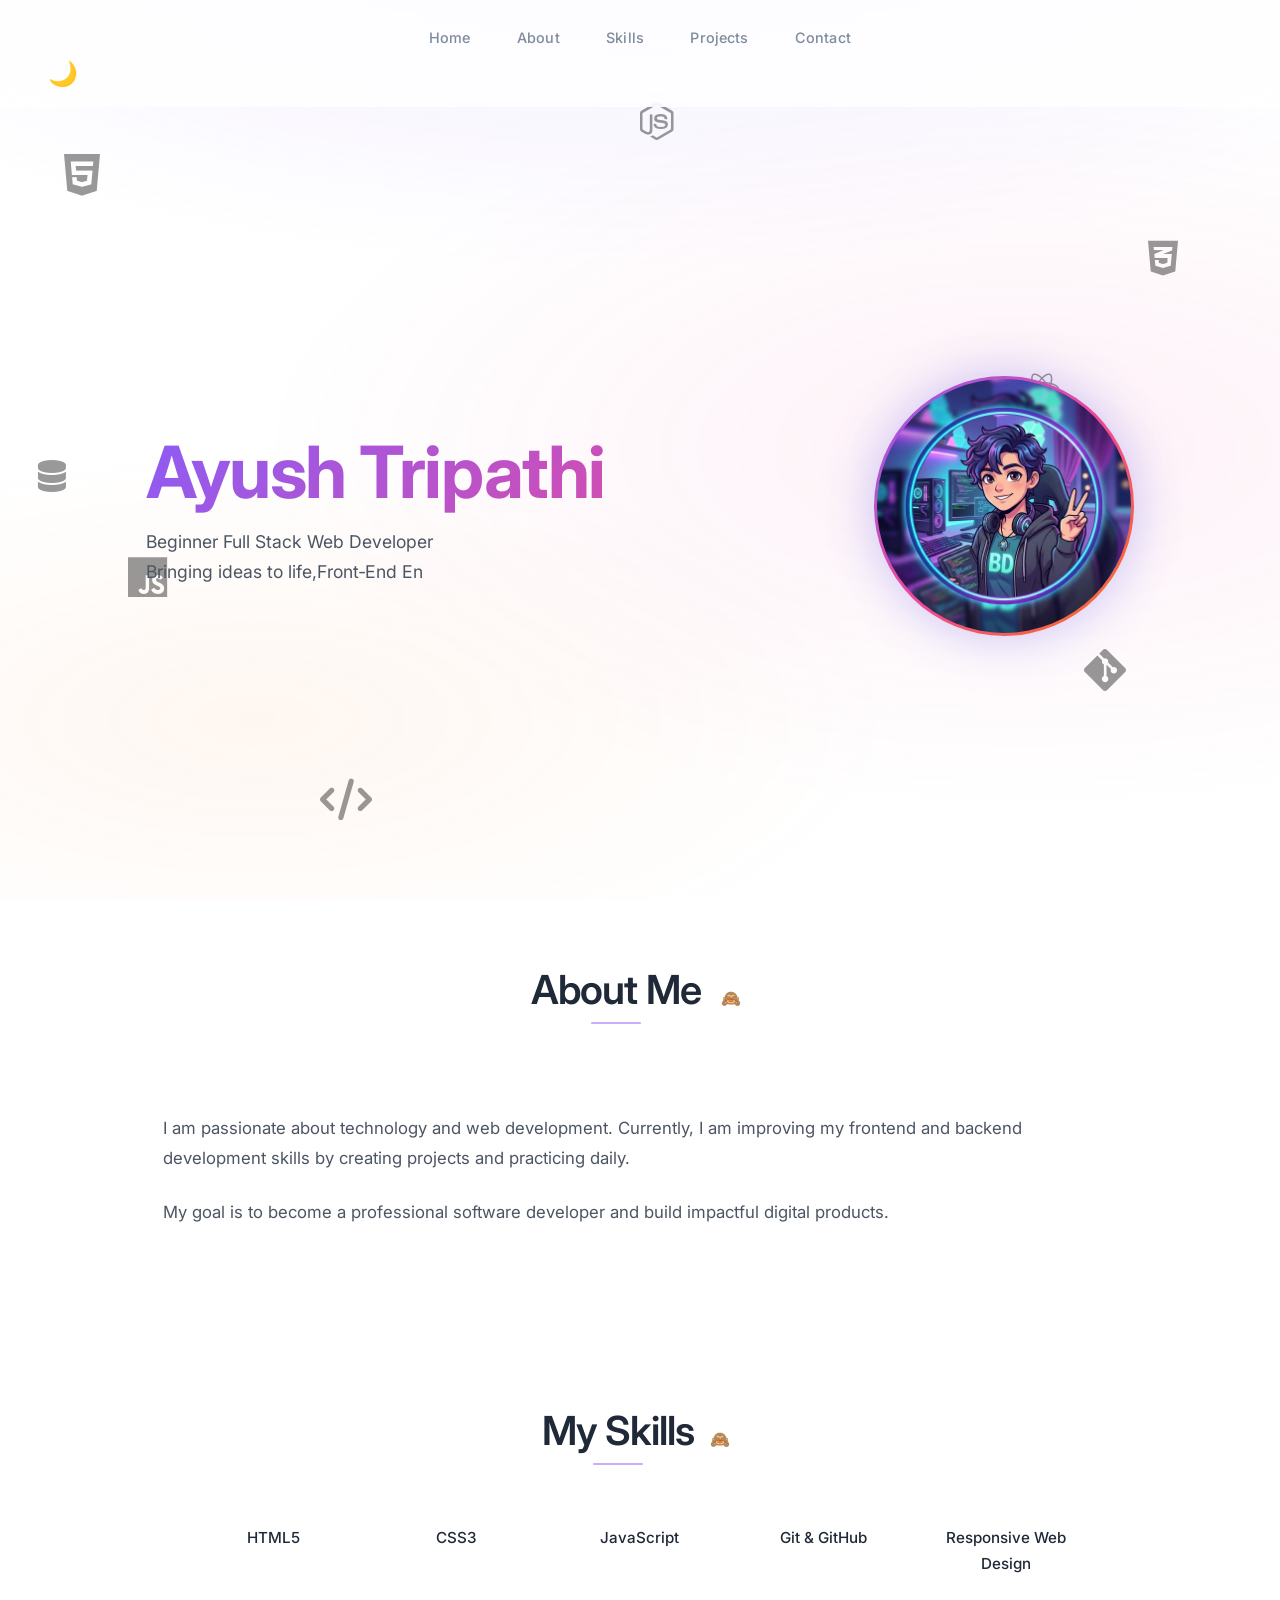
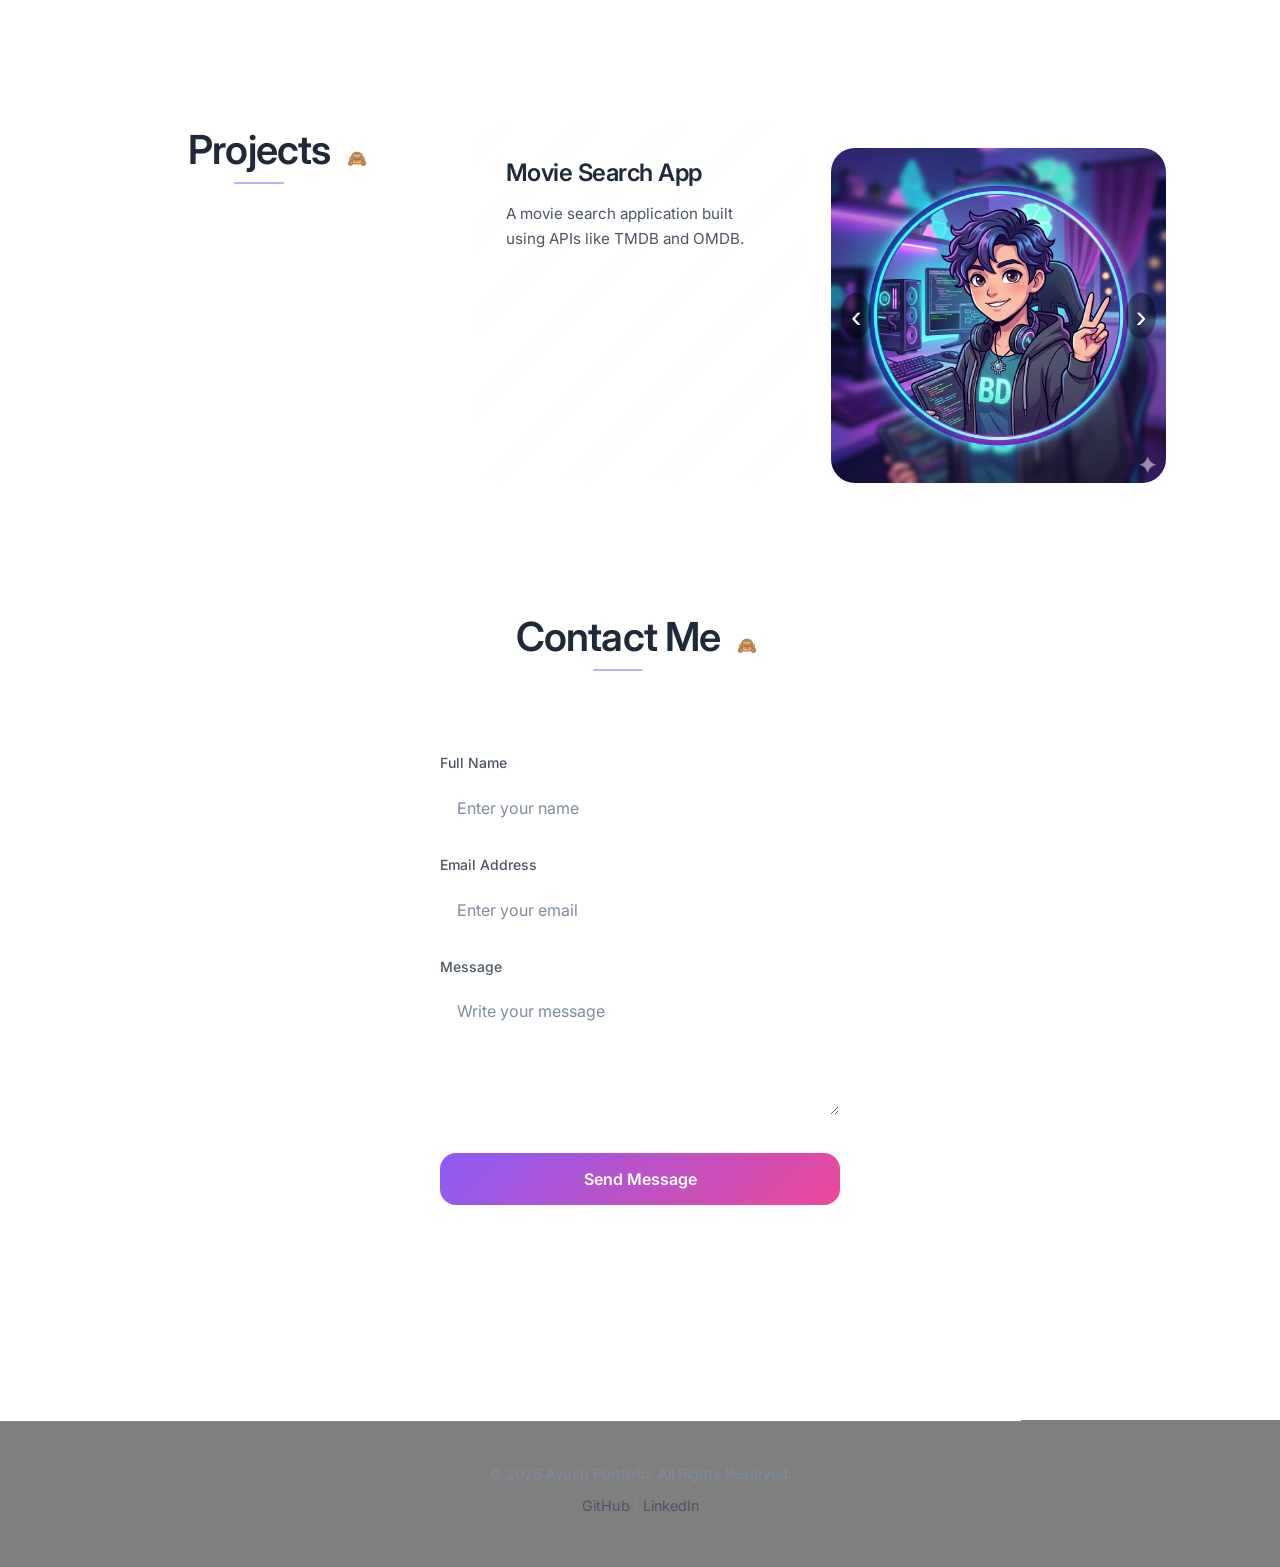
<file: index.html>
<!DOCTYPE html>
<html lang="en">
<!-- DAY 1: BASIC HTML SETUP -->

<head>
    <meta charset="UTF-8">
    <meta name="viewport" content="width=device-width, initial-scale=1.0">
    <title>Ayush Portfolio</title>
    <link rel="stylesheet" href="style.css">
    <link href="https://fonts.googleapis.com/css2?family=Inter:wght@300;400;500;600;700&display=swap" rel="stylesheet">
    <link rel="stylesheet" href="https://cdnjs.cloudflare.com/ajax/libs/font-awesome/6.5.1/css/all.min.css">
</head>

<body>
    <div class="floating-bg">
        <div class="floating-icon icon-1"><i class="fa-brands fa-html5"></i></div>
        <div class="floating-icon icon-2"><i class="fa-brands fa-css3-alt"></i></div>
        <div class="floating-icon icon-3"><i class="fa-brands fa-js"></i></div>
        <div class="floating-icon icon-4"><i class="fa-brands fa-git-alt"></i></div>
        <div class="floating-icon icon-5"><i class="fa-brands fa-react"></i></div>
        <div class="floating-icon icon-6"><i class="fa-solid fa-code"></i></div>
        <div class="floating-icon icon-7"><i class="fa-brands fa-node-js"></i></div>
        <div class="floating-icon icon-8"><i class="fa-solid fa-database"></i></div>
    </div>

    <header>
        <nav>
            <a href="#home"><span>Home</span></a>
            <a href="#about"><span>About</span></a>
            <a href="#skills"><span>Skills</span></a>
            <a href="#projects"><span>Projects</span></a>
            <a href="#contact"><span>Contact</span></a>
        </nav>
        <!-- Theme toggle button -->
        <button id="theme-toggle" aria-label="Toggle dark/light theme" class="theme-toggle"><span>🌙</span></button>
    </header>

    <main>
        <section id="home">   
            <div class="hero-content">
                <div class="hero-text">
                    <h2>Ayush Tripathi</h2>
                    <p class="subtitle">Beginner Full Stack Web Developer</p>
                    <p class="subtitle">Bringing ideas to life,<span id="dynamic-text"></span></p>
                </div>
                <div class="hero-image">
                    <img src="images/profile.png" alt="Ayush Profile Picture">
                </div>
            </div>
        </section>

        <hr>

        <section id="about">
            <div class="section-title">
                <h2>About Me</h2>
            </div>
            <div class="glass-card about-card">
                <p>I am passionate about technology and web development. Currently, I am improving my frontend and backend development skills by creating projects and practicing daily.</p>
                <p>My goal is to become a professional software developer and build impactful digital products.</p>
            </div>
        </section>

        <hr>

        <section id="skills">
            <div class="section-title"><h2>My Skills</h2></div>
            <ul><li>HTML5</li><li>CSS3</li><li>JavaScript</li><li>Git & GitHub</li><li>Responsive Web Design</li></ul>
        </section>

        <hr>

        <section id="projects">
            <div class="section-title"><h2>Projects</h2></div>
            <article class="glass-card">
                <h3>Movie Search App</h3>
                <p>A movie search application built using APIs like TMDB and OMDB.</p>
            </article>
            <!-- Image slider gallery -->
            <div id="image-slider" class="image-slider">
                <img src="images/profile.png" alt="Project snapshot" />
                <button id="prev-slide" aria-label="Previous slide">‹</button>
                <button id="next-slide" aria-label="Next slide">›</button>
            </div>
        </section>

        <hr>

        <section id="contact">
            <div class="section-title"><h2>Contact Me</h2></div>
            <form id="contact-form">
                <div class="form-group">
                    <label for="name">Full Name</label>
                    <input type="text" id="name" placeholder="Enter your name" required>
                </div>
                <div class="form-group">
                    <label for="email">Email Address</label>
                    <input type="email" id="email" placeholder="Enter your email" required>
                </div>
                <div class="form-group">
                    <label for="message">Message</label>
                    <textarea id="message" rows="5" placeholder="Write your message"></textarea>
                </div>
                <button type="submit">Send Message</button>
            </form>
        </section>

    </main>

    <hr>

    <footer>
        <p>© 2026 Ayush Portfolio. All Rights Reserved.</p>
        <p>
            <a href="https://github.com/" target="_blank">GitHub</a>
            |
            <a href="https://linkedin.com/" target="_blank">LinkedIn</a>
        </p>
    </footer>

    <!-- JavaScript file -->
    <script src="script.js"></script>
</body>
</html>
</file>
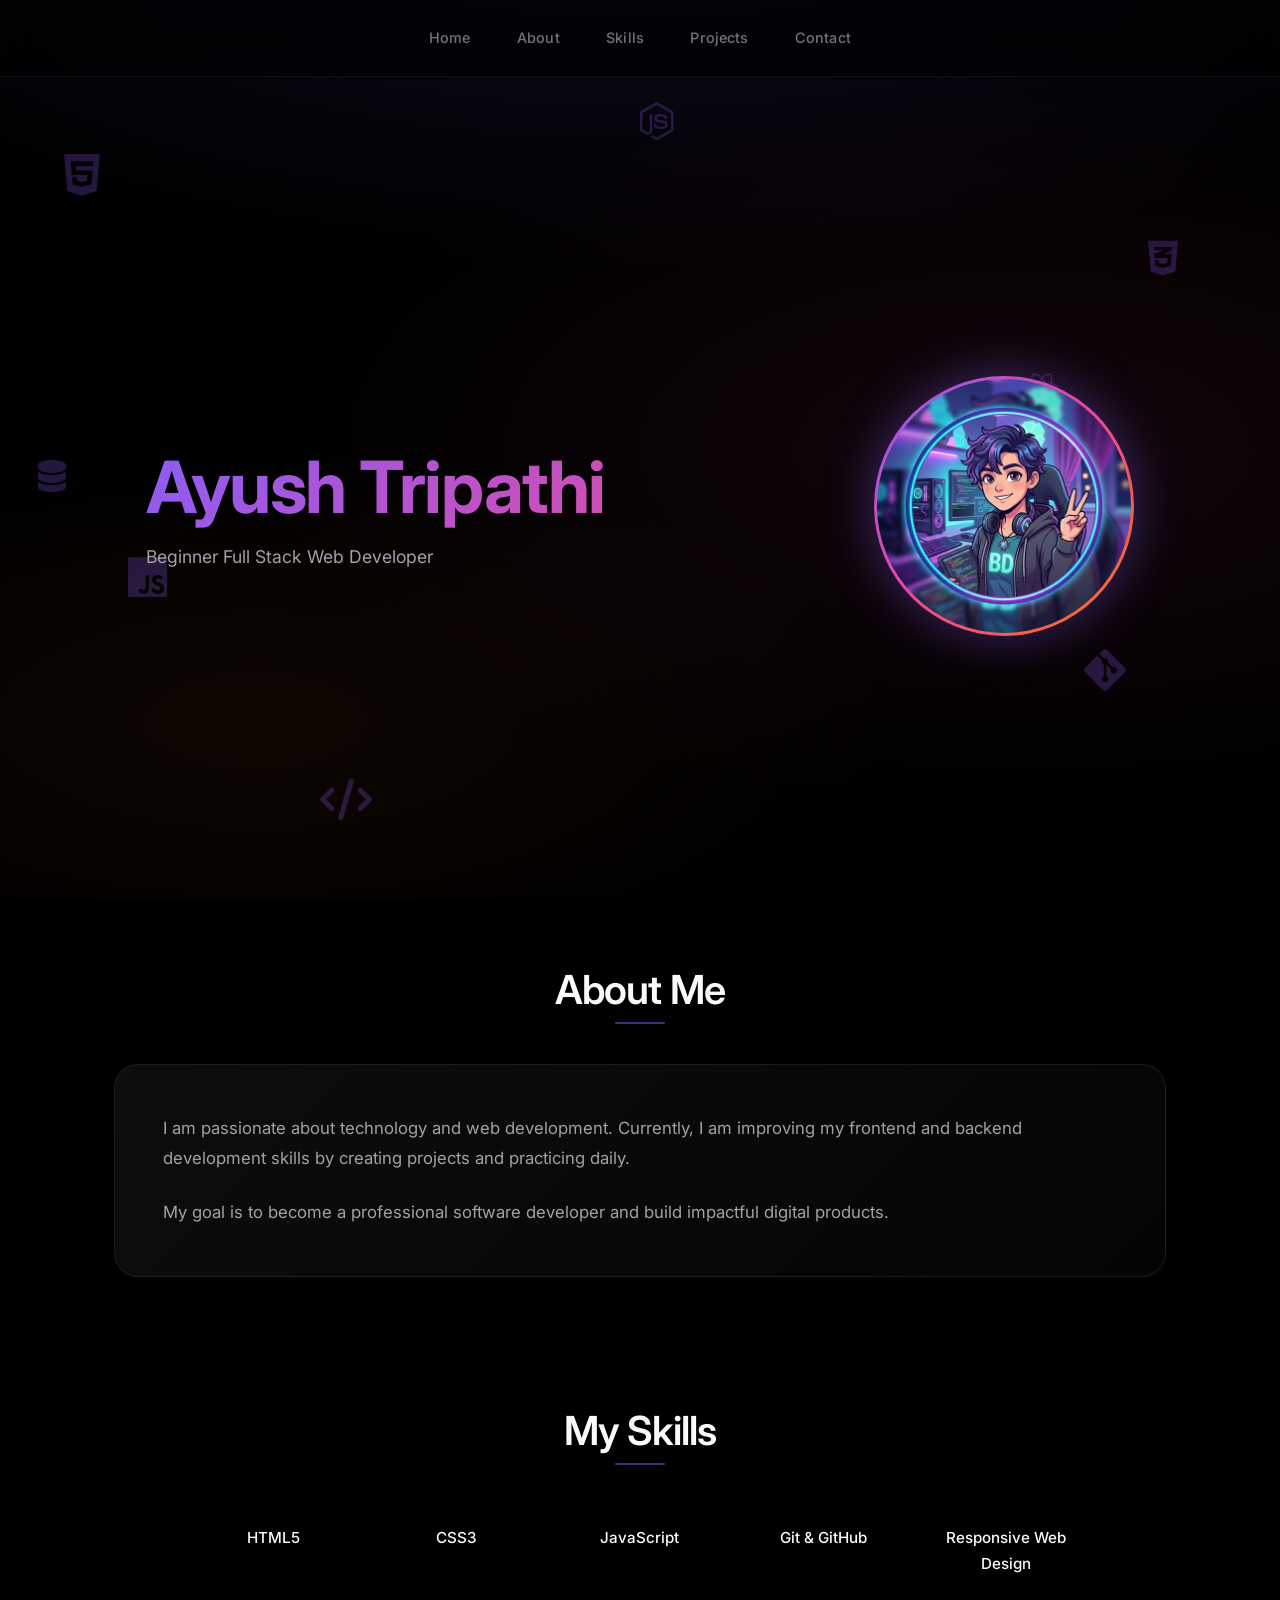
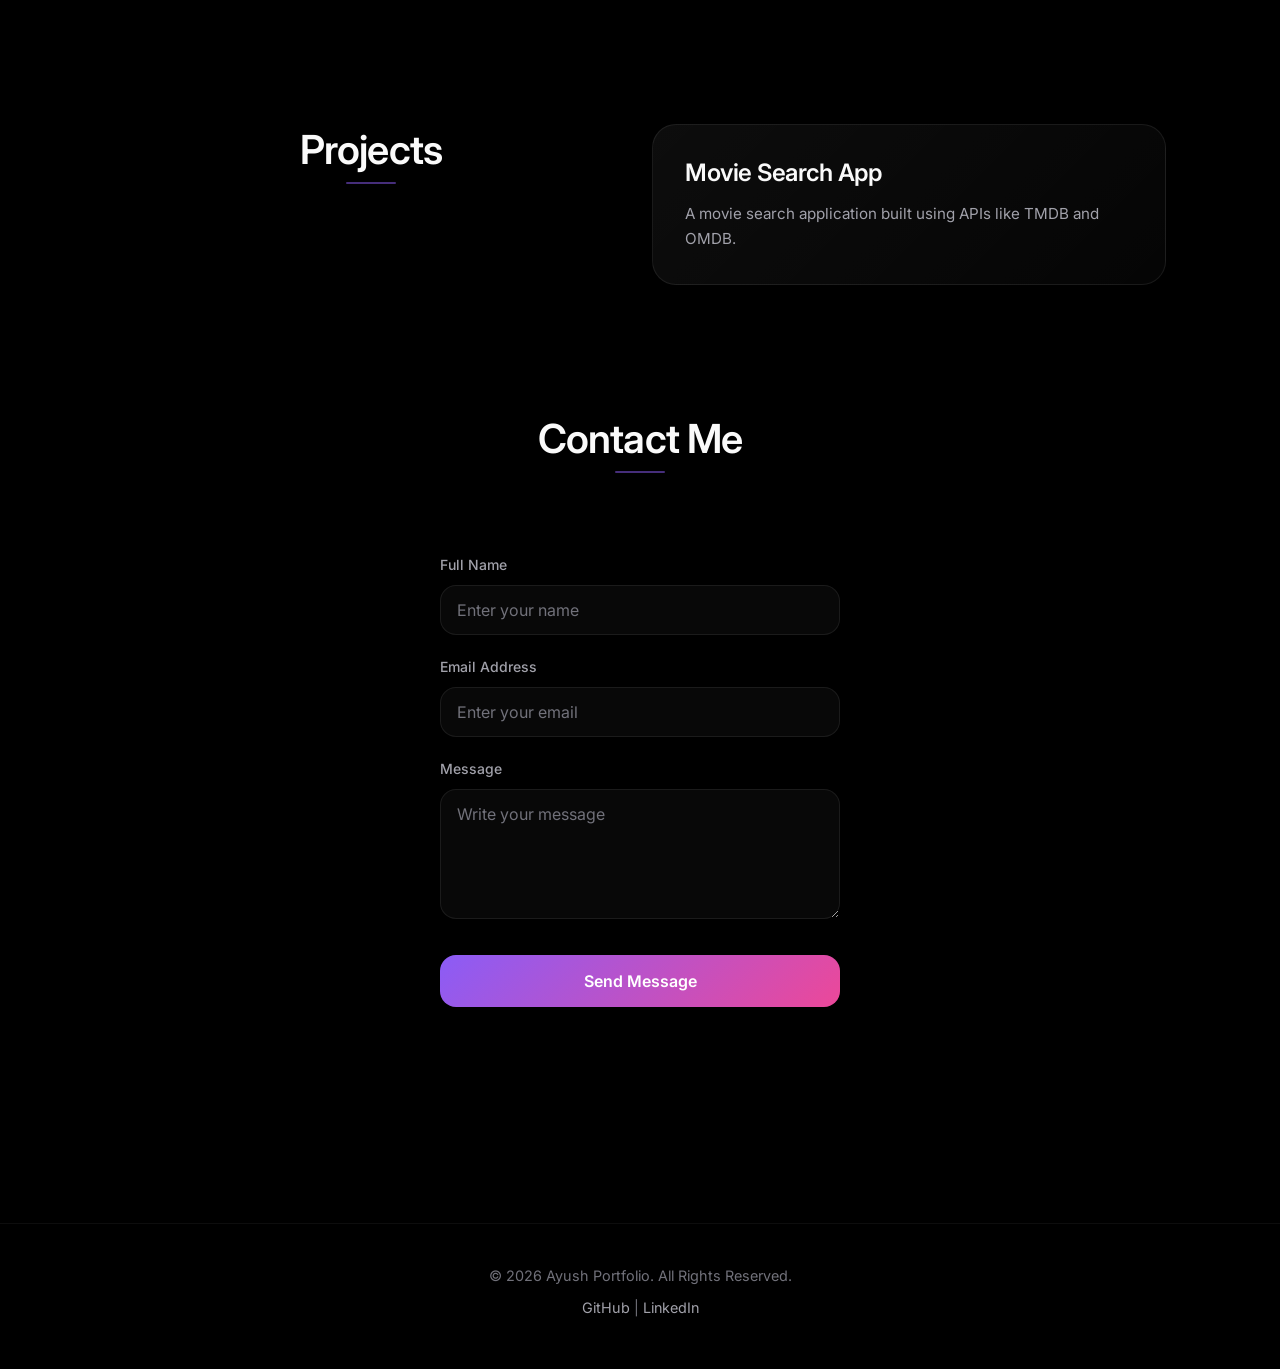
<file: public/index.html>
<!DOCTYPE html>
<html lang="en">
<!-- DAY 1: BASIC HTML SETUP -->

<head>

    <!-- Character Encoding -->
    <meta charset="UTF-8">

    <!-- Responsive Website -->
    <meta name="viewport"
          content="width=device-width, initial-scale=1.0">

    <!-- Website Title -->
    <title>Ayush Portfolio</title>

    <!-- CSS Stylesheet -->
    <link rel="stylesheet" href="style.css">

    <!-- Google Fonts - Inter -->
    <link rel="preconnect" href="https://fonts.googleapis.com">
    <link rel="preconnect" href="https://fonts.gstatic.com" crossorigin>
    <link href="https://fonts.googleapis.com/css2?family=Inter:wght@300;400;500;600;700&display=swap" rel="stylesheet">

    <!-- Font Awesome for floating icons -->
    <link rel="stylesheet" href="https://cdnjs.cloudflare.com/ajax/libs/font-awesome/6.5.1/css/all.min.css">

</head>

<body>
    <!-- Floating Background Textures -->
    <div class="floating-bg">
        <div class="floating-icon icon-1"><i class="fa-brands fa-html5"></i></div>
        <div class="floating-icon icon-2"><i class="fa-brands fa-css3-alt"></i></div>
        <div class="floating-icon icon-3"><i class="fa-brands fa-js"></i></div>
        <div class="floating-icon icon-4"><i class="fa-brands fa-git-alt"></i></div>
        <div class="floating-icon icon-5"><i class="fa-brands fa-react"></i></div>
        <div class="floating-icon icon-6"><i class="fa-solid fa-code"></i></div>
        <div class="floating-icon icon-7"><i class="fa-brands fa-node-js"></i></div>
        <div class="floating-icon icon-8"><i class="fa-solid fa-database"></i></div>
    </div>

    <!-- NAVIGATION -->

    <header>
        <!-- Navigation Menu -->
        <nav>
            <a href="#home"><span>Home</span></a>
            <a href="#about"><span>About</span></a>
            <a href="#skills"><span>Skills</span></a>
            <a href="#projects"><span>Projects</span></a>
            <a href="#contact"><span>Contact</span></a>
        </nav>
    </header>

    <!-- MAIN CONTENT STARTS -->  

    <main>

        <!-- HERO SECTION -->
        <section id="home">
            <div class="hero-content">
                <div class="hero-text">
                    <h2>Ayush Tripathi</h2>
                    <p class="subtitle">Beginner Full Stack Web Developer</p>
                </div>
                <div class="hero-image">
                    <img src="images/profile.png" alt="Ayush Profile Picture">
                </div>
            </div>
        </section>

        <hr>

        <!-- ABOUT SECTION -->

        <section id="about">
            <div class="section-title">
                <h2>About Me</h2>
            </div>

            <div class="glass-card about-card">
                <p>
                    I am passionate about technology and web development.
                    Currently, I am improving my frontend and backend
                    development skills by creating projects and practicing daily.
                </p>

                <p>
                    My goal is to become a professional software developer
                    and build impactful digital products.
                </p>
            </div>
        </section>

        <hr>

        <!-- SKILLS SECTION -->

        <section id="skills">
            <div class="section-title">
                <h2>My Skills</h2>
            </div>

            <!-- Skills List -->
            <ul>

                <li>HTML5</li>

                <li>CSS3</li>

                <li>JavaScript</li>

                <li>Git & GitHub</li>

                <li>Responsive Web Design</li>

            </ul>

        </section>

        <hr>

        <!-- PROJECTS SECTION -->

        <section id="projects">
            <div class="section-title">
                <h2>Projects</h2>
            </div>

            <!-- Project 1 -->
            <article class="glass-card">

                <h3>Movie Search App</h3>

                <p>
                    A movie search application built using APIs
                    like TMDB and OMDB.
                </p>

            </article>

        </section>

        <hr>

        <!-- CONTACT FORM -->

        <section id="contact">
            <div class="section-title">
                <h2>Contact Me</h2>
            </div>

            <form>
                <div class="form-group">
                    <label for="name">Full Name</label>
                    <input type="text" id="name" placeholder="Enter your name" required>
                </div>

                <div class="form-group">
                    <label for="email">Email Address</label>
                    <input type="email" id="email" placeholder="Enter your email" required>
                </div>

                <div class="form-group">
                    <label for="message">Message</label>
                    <textarea id="message" rows="5" placeholder="Write your message"></textarea>
                </div>

                <button type="submit">Send Message</button>
            </form>

        </section>

    </main>

    <hr>

    <!-- DAY 7: FOOTER & FINAL REVIEW -->

    <footer>

        <!-- Copyright -->
        <p>
            © 2026 Ayush Portfolio.
            All Rights Reserved.
        </p>

        <!-- Social Links -->
        <p>

            <a href="https://github.com/" target="_blank">
                GitHub
            </a>

            |

            <a href="https://linkedin.com/" target="_blank">
                LinkedIn
            </a>

        </p>

    </footer>

</body>

</html>
</file>
<file: style.css>
/* ==========================================
   CSS RESET & DEFAULT STYLES
   ========================================== */

*,
*::before,
*::after {
    margin: 0;
    padding: 0;
    box-sizing: border-box;
}

html {
    scroll-behavior: smooth;
}

/* ==========================================
   DARK MODERN THEME - COLOR PALETTE
   ========================================== */

:root {
    --bg-primary: #000000;
    --bg-secondary: #0a0a0a;
    --bg-tertiary: #111111;
    --glass-bg: rgba(255, 255, 255, 0.03);
    --glass-border: rgba(255, 255, 255, 0.08);
    --glass-shadow: rgba(0, 0, 0, 0.4);

    --accent-primary: #8b5cf6;
    --accent-secondary: #a78bfa;
    --accent-tertiary: #c4b5fd;
    --accent-glow: rgba(139, 92, 246, 0.4);
    --header-bg: rgba(0, 0, 0, 0.6);

    --text-primary: #fafafa;
    --text-secondary: #a1a1aa;
    --text-muted: #71717a;

    --gradient-hero: linear-gradient(135deg, #8b5cf6 0%, #ec4899 50%, #f97316 100%);
    --gradient-card: linear-gradient(135deg, rgba(139, 92, 246, 0.1) 0%, rgba(236, 72, 153, 0.1) 100%);

    --radius-sm: 0.5rem;
    --radius-md: 1rem;
    --radius-lg: 1.5rem;
    --radius-xl: 2rem;

    --transition-fast: 0.2s cubic-bezier(0.4, 0, 0.2, 1);
    --transition-normal: 0.3s cubic-bezier(0.4, 0, 0.2, 1);
    --transition-slow: 0.5s cubic-bezier(0.4, 0, 0.2, 1);
}

/* ==========================================
   BASE STYLES
   ========================================== */

body {
    font-family: 'Inter', -apple-system, BlinkMacSystemFont, 'Segoe UI', sans-serif;
    font-size: 16px;
    line-height: 1.7;
    color: var(--text-primary);
    background: var(--bg-primary);
    min-height: 100vh;
    overflow-x: hidden;
}

hr {
    display: none;
}

body::before {
    content: '';
    position: fixed;
    top: 0;
    left: 0;
    width: 100%;
    height: 100%;
    background:
        radial-gradient(ellipse 80% 50% at 50% -20%, rgba(139, 92, 246, 0.15), transparent),
        radial-gradient(ellipse 60% 40% at 80% 50%, rgba(236, 72, 153, 0.08), transparent),
        radial-gradient(ellipse 50% 30% at 20% 80%, rgba(249, 115, 22, 0.06), transparent);
    pointer-events: none;
    z-index: -1;
}

h1, h2, h3, h4, h5, h6 {
    font-weight: 600;
    line-height: 1.3;
    color: var(--text-primary);
    letter-spacing: -0.02em;
}

h1 { font-size: clamp(2.5rem, 8vw, 5rem); }
h2 { font-size: clamp(1.75rem, 5vw, 2.5rem); }
h3 { font-size: clamp(1.25rem, 3vw, 1.5rem); }

p {
    color: var(--text-secondary);
    margin-bottom: 0;
}

a {
    color: inherit;
    text-decoration: none;
    transition: var(--transition-fast);
}

ul {
    list-style: none;
}

/* ==========================================
   GLASSMORPHISM COMPONENTS
   ========================================== */

.glass {
    background: var(--glass-bg);
    backdrop-filter: blur(20px);
    -webkit-backdrop-filter: blur(20px);
    border: 1px solid var(--glass-border);
    border-radius: var(--radius-lg);
}

.glass-card {
    background: linear-gradient(135deg, rgba(255, 255, 255, 0.05) 0%, rgba(255, 255, 255, 0.02) 100%);
    backdrop-filter: blur(20px);
    -webkit-backdrop-filter: blur(20px);
    border: 1px solid rgba(255, 255, 255, 0.08);
    border-radius: var(--radius-lg);
    transition: var(--transition-normal);
}

.glass-card:hover {
    background: linear-gradient(135deg, rgba(255, 255, 255, 0.08) 0%, rgba(255, 255, 255, 0.03) 100%);
    border-color: rgba(139, 92, 246, 0.3);
    transform: translateY(-5px);
    box-shadow: 0 25px 50px -12px rgba(0, 0, 0, 0.5), 0 0 30px rgba(139, 92, 246, 0.1);
}

/* ==========================================
   NAVIGATION
   ========================================== */

header {
    position: fixed;
    top: 0;
    left: 0;
    right: 0;
    z-index: 1000;
    padding: 1rem 2rem;
    background: var(--header-bg);
    transition: background .3s, box-shadow .3s;
    backdrop-filter: blur(20px);
    -webkit-backdrop-filter: blur(20px);
    border-bottom: 1px solid rgba(255, 255, 255, 0.05);
}
header.scrolled {
  background: rgba(0, 0, 0, 0.9);
}

nav {
    display: flex;
    justify-content: center;
    gap: 0.5rem;
    max-width: 600px;
    margin: 0 auto;
}

nav a {
    position: relative;
    color: var(--text-muted);
    padding: 0.6rem 1.2rem;
    border-radius: var(--radius-xl);
    font-size: 0.9rem;
    font-weight: 500;
    letter-spacing: 0.01em;
    transition: var(--transition-normal);
    overflow: hidden;
}

nav a::before {
    content: '';
    position: absolute;
    inset: 0;
    background: linear-gradient(135deg, var(--accent-primary), var(--accent-secondary));
    opacity: 0;
    transition: var(--transition-fast);
    border-radius: var(--radius-xl);
}

nav a:hover {
    color: var(--text-primary);
    transform: scale(1.05);
}

nav a:hover::before {
    opacity: 0.15;
}

nav a span {
    position: relative;
    z-index: 1;
}

/* ==========================================
   MAIN LAYOUT
   ========================================== */

main {
    max-width: 1100px;
    margin: 0 auto;
    padding: 7rem 1.5rem 3rem;
}

section {
    padding: 4rem 0;
}

/* ==========================================
   SECTION TITLE DECORATION
   ========================================== */

.section-title {
    text-align: center;
    margin-bottom: 3rem;
}

.section-title h2 {
    display: inline-block;
    position: relative;
}

.section-title h2::after {
    content: '';
    position: absolute;
    bottom: -0.5rem;
    left: 50%;
    transform: translateX(-50%);
    width: 50px;
    height: 2px;
    background: rgba(139, 92, 246, 0.5);
    border-radius: 2px;
}

/* ==========================================
   HERO SECTION
   ========================================== */

#home {
    min-height: calc(100vh - 7rem);
    display: flex;
    align-items: center;
    justify-content: center;
    padding: 2rem;
}

.hero-content {
    display: flex;
    align-items: center;
    justify-content: center;
    gap: 4rem;
    width: 100%;
    max-width: 1000px;
}

.hero-text {
    flex: 1;
    text-align: left;
}

.hero-text h2 {
    font-size: clamp(2.5rem, 6vw, 4.5rem);
    font-weight: 700;
    letter-spacing: -0.02em;
    background: var(--gradient-hero);
    background-size: 200% 200%;
    -webkit-background-clip: text;
    -webkit-text-fill-color: transparent;
    background-clip: text;
    animation: gradientShift 4s ease infinite;
    margin-bottom: 0.5rem;
}

@keyframes gradientShift {
    0%, 100% { background-position: 0% 50%; }
    50% { background-position: 100% 50%; }
}

.hero-text .subtitle {
    font-size: 1.1rem;
    color: var(--text-secondary);
    font-weight: 400;
    margin: 0;
}

.hero-image {
    flex-shrink: 0;
}

.hero-image img {
    width: 260px;
    height: 260px;
    border-radius: 50%;
    object-fit: cover;
    border: 3px solid transparent;
    background: var(--gradient-hero) padding-box, var(--gradient-hero) border-box;
    box-shadow: 0 0 50px var(--accent-glow);
    transition: var(--transition-slow);
    animation: float 3s ease-in-out infinite;
}

@keyframes float {
    0%, 100% { transform: translateY(0); }
    50% { transform: translateY(-15px); }
}

.hero-image img:hover {
    transform: scale(1.05);
    box-shadow: 0 0 70px var(--accent-glow);
}

@media (max-width: 768px) {
    .hero-content {
        flex-direction: column-reverse;
        gap: 2rem;
        text-align: center;
    }

    .hero-text {
        text-align: center;
    }

    .hero-image img {
        width: 200px;
        height: 200px;
    }
}

/* ==========================================
   ABOUT SECTION
   ========================================== */

#about .about-card {
    padding: 3rem;
}

#about p {
    font-size: 1.05rem;
    line-height: 1.8;
    margin-bottom: 1.5rem;
}

#about p:last-child {
    margin-bottom: 0;
}

/* ==========================================
   SKILLS SECTION
   ========================================== */

#skills ul {
    display: grid;
    grid-template-columns: repeat(auto-fit, minmax(160px, 1fr));
    gap: 1rem;
    max-width: 900px;
    margin: 0 auto;
}

#skills li {
    position: relative;
    padding: 1.25rem 1rem;
    text-align: center;
    font-weight: 500;
    font-size: 0.95rem;
    border-radius: 1rem;
    overflow: hidden;
    animation: fadeInUp 0.5s ease-out backwards;
    transition: all 0.4s cubic-bezier(0.25, 0.46, 0.45, 0.94);
}

#skills li:nth-child(1) { animation-delay: 0.1s; }
#skills li:nth-child(2) { animation-delay: 0.15s; }
#skills li:nth-child(3) { animation-delay: 0.2s; }
#skills li:nth-child(4) { animation-delay: 0.25s; }
#skills li:nth-child(5) { animation-delay: 0.3s; }

#skills li::before {
    content: '';
    position: absolute;
    top: 0;
    left: 50%;
    transform: translateX(-50%) scaleX(0);
    width: 50px;
    height: 3px;
    background: var(--gradient-hero);
    border-radius: 0 0 3px 3px;
    transition: transform 0.4s cubic-bezier(0.25, 0.46, 0.45, 0.94);
}

#skills li:hover::before {
    transform: translateX(-50%) scaleX(1.5);
}

#skills li:hover {
    color: var(--text-primary);
    background: rgba(139, 92, 246, 0.15);
    backdrop-filter: blur(20px);
    -webkit-backdrop-filter: blur(20px);
    border: 1px solid rgba(139, 92, 246, 0.4);
    box-shadow: 0 10px 40px rgba(139, 92, 246, 0.25), 0 0 30px rgba(139, 92, 246, 0.15);
    transform: translateY(-6px) scale(1.03);
}

@keyframes fadeInUp {
    from {
        opacity: 0;
        transform: translateY(20px);
    }
    to {
        opacity: 1;
        transform: translateY(0);
    }
}

/* ==========================================
   PROJECTS SECTION
   ========================================== */

#projects {
    display: grid;
    grid-template-columns: repeat(auto-fit, minmax(320px, 1fr));
    gap: 1.5rem;
}

#projects article {
    padding: 2rem;
}

#projects h3 {
    margin-bottom: 0.75rem;
    color: var(--text-primary);
}

#projects p {
    font-size: 0.95rem;
    line-height: 1.7;
}

/* ==========================================
   CONTACT SECTION
   ========================================== */

#contact form {
    padding: 2.5rem;
    max-width: 480px;
    margin: 0 auto;
}

.form-group {
    margin-bottom: 1.25rem;
}

label {
    display: block;
    font-size: 0.875rem;
    font-weight: 500;
    color: var(--text-secondary);
    margin-bottom: 0.5rem;
}

input,
textarea {
    width: 100%;
    padding: 0.875rem 1rem;
    background: rgba(255, 255, 255, 0.03);
    border: 1px solid rgba(255, 255, 255, 0.08);
    border-radius: var(--radius-md);
    font-family: inherit;
    font-size: 1rem;
    color: var(--text-primary);
    transition: var(--transition-fast);
}

input::placeholder,
textarea::placeholder {
    color: var(--text-muted);
}

input:focus,
textarea:focus {
    outline: none;
    border-color: var(--accent-primary);
    background: rgba(139, 92, 246, 0.05);
    box-shadow: 0 0 0 4px rgba(139, 92, 246, 0.1);
}

textarea {
    resize: vertical;
    min-height: 130px;
}

button[type="submit"] {
    width: 100%;
    padding: 1rem;
    margin-top: 0.5rem;
    background: var(--gradient-hero);
    background-size: 200% 200%;
    border: none;
    border-radius: var(--radius-md);
    font-family: inherit;
    font-size: 1rem;
    font-weight: 600;
    color: white;
    cursor: pointer;
    transition: var(--transition-normal);
}

button[type="submit"]:hover {
    transform: translateY(-2px);
    box-shadow: 0 10px 30px rgba(139, 92, 246, 0.3);
    animation: gradientShift 2s ease infinite;
    background-position: 100% 50%;
}

/* ==========================================
   FOOTER
   ========================================== */

footer {
    margin-top: 4rem;
    padding: 2.5rem;
    text-align: center;
    background: rgba(0, 0, 0, 0.5);
    backdrop-filter: blur(20px);
    -webkit-backdrop-filter: blur(20px);
    border-top: 1px solid rgba(255, 255, 255, 0.05);
}

footer p {
    color: var(--text-muted);
    font-size: 0.9rem;
    margin-bottom: 0.5rem;
}

footer a {
    color: var(--text-secondary);
    transition: transform .2s;
}

footer a:hover {
    color: var(--accent-secondary);
}

/* ==========================================
   RESPONSIVE DESIGN
   ========================================== */

@media (max-width: 768px) {
    header {
        padding: 0.75rem 1rem;
    }

    nav a {
        padding: 0.5rem 0.85rem;
        font-size: 0.85rem;
    }

    main {
        padding: 6rem 1rem 2rem;
    }

    section {
        padding: 3rem 0;
    }

    #home .profile-img {
        width: 160px;
        height: 160px;
    }

    #about .about-card {
        padding: 2rem 1.5rem;
    }

    #skills ul {
        grid-template-columns: repeat(auto-fit, minmax(130px, 1fr));
        gap: 0.75rem;
    }

    #projects {
        grid-template-columns: 1fr;
    }

    #contact form {
        padding: 2rem 1.5rem;
    }
}

@media (max-width: 480px) {
    nav {
        gap: 0.25rem;
    }

    nav a {
        padding: 0.45rem 0.65rem;
        font-size: 0.8rem;
    }

    #skills ul {
        grid-template-columns: repeat(2, 1fr);
    }

    #skills li {
        padding: 1.25rem 0.75rem;
        font-size: 0.85rem;
    }
}

/* ==========================================
   POLISH & UTILITIES
   ========================================== */

::selection {
    background: var(--accent-primary);
    color: white;
}

/* ==========================================
   FLOATING BACKGROUND TEXTURES
   ========================================== */

.floating-bg {
    position: fixed;
    top: 0;
    left: 0;
    width: 100%;
    height: 100%;
    pointer-events: none;
    z-index: -1;
    overflow: hidden;
}

.floating-icon {
    position: absolute;
    color: rgba(139, 92, 246, 0.25);
    font-size: 3rem;
    animation: floatMedium 8s ease-in-out infinite;
}
.light-theme .floating-icon {
    color: rgba(0, 0, 0, 0.4);
}

.floating-icon.icon-1 {
    top: 15%;
    left: 5%;
    animation-delay: 0s;
    animation-duration: 7s;
}

.floating-icon.icon-2 {
    top: 25%;
    right: 8%;
    animation-delay: 1s;
    animation-duration: 9s;
    font-size: 2.5rem;
}

.floating-icon.icon-3 {
    top: 60%;
    left: 10%;
    animation-delay: 2s;
    animation-duration: 8s;
    font-size: 2.8rem;
}

.floating-icon.icon-4 {
    top: 70%;
    right: 12%;
    animation-delay: 1.5s;
    animation-duration: 10s;
}

.floating-icon.icon-5 {
    top: 40%;
    left: 80%;
    animation-delay: 0.5s;
    animation-duration: 7.5s;
    font-size: 2.2rem;
}

.floating-icon.icon-6 {
    top: 85%;
    left: 25%;
    animation-delay: 2.5s;
    animation-duration: 9s;
    font-size: 2.6rem;
}

.floating-icon.icon-7 {
    top: 10%;
    left: 50%;
    animation-delay: 1s;
    animation-duration: 8.5s;
    font-size: 2.4rem;
}

.floating-icon.icon-8 {
    top: 50%;
    left: 3%;
    animation-delay: 3s;
    animation-duration: 11s;
    font-size: 2rem;
}

@keyframes floatMedium {
    0%, 100% {
        transform: translateY(0) rotate(0deg);
        opacity: 0.12;
    }
    25% {
        transform: translateY(-20px) rotate(5deg);
        opacity: 0.18;
    }
    50% {
        transform: translateY(-10px) rotate(-3deg);
        opacity: 0.12;
    }
    75% {
        transform: translateY(-25px) rotate(3deg);
        opacity: 0.16;
    }
}

@media (max-width: 768px) {
    .floating-icon {
        font-size: 2rem;
    }

    .floating-icon.icon-2,
    .floating-icon.icon-5,
    .floating-icon.icon-7,
    .floating-icon.icon-8 {
        font-size: 1.5rem;
    }
}

::-webkit-scrollbar-track {
    background: transparent;
}

::-webkit-scrollbar-thumb {
    background: rgba(255, 255, 255, 0.1);
    border-radius: 3px;
}

::-webkit-scrollbar-thumb:hover {
    background: rgba(255, 255, 255, 0.2);
}

*:focus-visible {
    outline: 2px solid var(--accent-primary);
    outline-offset: 2px;
}

img {
    max-width: 100%;
    height: auto;
    display: block;
}

@media (prefers-reduced-motion: reduce) {
    *,
    *::before,
    *::after {
        animation-duration: 0.01ms !important;
        animation-iteration-count: 1 !important;
        transition-duration: 0.01ms !important;
    }
    html {
        scroll-behavior: auto;
    }
}

/* Light theme overrides */
.light-theme {
  --bg-primary: #ffffff;
  --bg-secondary: #f7f7f7;
  --bg-tertiary: #e0e0e0;
  --glass-bg: rgba(0, 0, 0, 0.05);
  --glass-border: rgba(0, 0, 0, 0.1);
  --glass-shadow: rgba(0, 0, 0, 0.1);
  --accent-primary: #4f46e5;
  --accent-secondary: #6366f1;
  --accent-tertiary: #818cf8;
  --accent-glow: rgba(79, 70, 229, 0.3);
  --text-primary: #1f2937;
  --text-secondary: #4b5563;
  --text-muted: #7f8c9d;
    --header-bg: rgba(255, 255, 255, 0.8);
}

/* Hidden sections */
.hidden {
  display: none !important;
}

/* Error messages */
.error {
  display: block;
  font-size: 0.85rem;
  color: #e63946;
  margin-top: 0.25rem;
}

/* Section toggle button */
.section-toggle {
  background: none;
  border: none;
  cursor: pointer;
  font-size: 1rem;
  margin-left: 0.5rem;
  line-height: 1;
  padding: 0.2rem 0.5rem;
  color: var(--accent-primary);
}

/* Theme toggle button */
.theme-toggle {
  background: none;
  border: none;
  cursor: pointer;
  font-size: 1.5rem;
  margin-left: 1rem;
}

/* Image slider gallery */
.image-slider {
  position: relative;
  max-width: 700px;
  margin: 1.5rem auto 0;
  text-align: center;
}
.image-slider img {
  width: 100%;
  height: auto;
  border-radius: var(--radius-lg);
}
.image-slider button {
  position: absolute;
  top: 50%;
  transform: translateY(-50%);
  background: rgba(0,0,0,0.4);
  border: none;
  color: #fff;
  font-size: 2rem;
  cursor: pointer;
  padding: 0.3rem 0.6rem;
  border-radius: 50%;
}
#prev-slide { left: 10px; }
#next-slide { right: 10px; }
</file>
<file: public/style.css>
/* ==========================================
   CSS RESET & DEFAULT STYLES
   ========================================== */

*,
*::before,
*::after {
    margin: 0;
    padding: 0;
    box-sizing: border-box;
}

html {
    scroll-behavior: smooth;
}

/* ==========================================
   DARK MODERN THEME - COLOR PALETTE
   ========================================== */

:root {
    --bg-primary: #000000;
    --bg-secondary: #0a0a0a;
    --bg-tertiary: #111111;
    --glass-bg: rgba(255, 255, 255, 0.03);
    --glass-border: rgba(255, 255, 255, 0.08);
    --glass-shadow: rgba(0, 0, 0, 0.4);

    --accent-primary: #8b5cf6;
    --accent-secondary: #a78bfa;
    --accent-tertiary: #c4b5fd;
    --accent-glow: rgba(139, 92, 246, 0.4);

    --text-primary: #fafafa;
    --text-secondary: #a1a1aa;
    --text-muted: #71717a;

    --gradient-hero: linear-gradient(135deg, #8b5cf6 0%, #ec4899 50%, #f97316 100%);
    --gradient-card: linear-gradient(135deg, rgba(139, 92, 246, 0.1) 0%, rgba(236, 72, 153, 0.1) 100%);

    --radius-sm: 0.5rem;
    --radius-md: 1rem;
    --radius-lg: 1.5rem;
    --radius-xl: 2rem;

    --transition-fast: 0.2s cubic-bezier(0.4, 0, 0.2, 1);
    --transition-normal: 0.3s cubic-bezier(0.4, 0, 0.2, 1);
    --transition-slow: 0.5s cubic-bezier(0.4, 0, 0.2, 1);
}

/* ==========================================
   BASE STYLES
   ========================================== */

body {
    font-family: 'Inter', -apple-system, BlinkMacSystemFont, 'Segoe UI', sans-serif;
    font-size: 16px;
    line-height: 1.7;
    color: var(--text-primary);
    background: var(--bg-primary);
    min-height: 100vh;
    overflow-x: hidden;
}

hr {
    display: none;
}

body::before {
    content: '';
    position: fixed;
    top: 0;
    left: 0;
    width: 100%;
    height: 100%;
    background:
        radial-gradient(ellipse 80% 50% at 50% -20%, rgba(139, 92, 246, 0.15), transparent),
        radial-gradient(ellipse 60% 40% at 80% 50%, rgba(236, 72, 153, 0.08), transparent),
        radial-gradient(ellipse 50% 30% at 20% 80%, rgba(249, 115, 22, 0.06), transparent);
    pointer-events: none;
    z-index: -1;
}

h1, h2, h3, h4, h5, h6 {
    font-weight: 600;
    line-height: 1.3;
    color: var(--text-primary);
    letter-spacing: -0.02em;
}

h1 { font-size: clamp(2.5rem, 8vw, 5rem); }
h2 { font-size: clamp(1.75rem, 5vw, 2.5rem); }
h3 { font-size: clamp(1.25rem, 3vw, 1.5rem); }

p {
    color: var(--text-secondary);
    margin-bottom: 0;
}

a {
    color: inherit;
    text-decoration: none;
    transition: var(--transition-fast);
}

ul {
    list-style: none;
}

/* ==========================================
   GLASSMORPHISM COMPONENTS
   ========================================== */

.glass {
    background: var(--glass-bg);
    backdrop-filter: blur(20px);
    -webkit-backdrop-filter: blur(20px);
    border: 1px solid var(--glass-border);
    border-radius: var(--radius-lg);
}

.glass-card {
    background: linear-gradient(135deg, rgba(255, 255, 255, 0.05) 0%, rgba(255, 255, 255, 0.02) 100%);
    backdrop-filter: blur(20px);
    -webkit-backdrop-filter: blur(20px);
    border: 1px solid rgba(255, 255, 255, 0.08);
    border-radius: var(--radius-lg);
    transition: var(--transition-normal);
}

.glass-card:hover {
    background: linear-gradient(135deg, rgba(255, 255, 255, 0.08) 0%, rgba(255, 255, 255, 0.03) 100%);
    border-color: rgba(139, 92, 246, 0.3);
    transform: translateY(-5px);
    box-shadow: 0 25px 50px -12px rgba(0, 0, 0, 0.5), 0 0 30px rgba(139, 92, 246, 0.1);
}

/* ==========================================
   NAVIGATION
   ========================================== */

header {
    position: fixed;
    top: 0;
    left: 0;
    right: 0;
    z-index: 1000;
    padding: 1rem 2rem;
    background: rgba(0, 0, 0, 0.6);
    backdrop-filter: blur(20px);
    -webkit-backdrop-filter: blur(20px);
    border-bottom: 1px solid rgba(255, 255, 255, 0.05);
}

nav {
    display: flex;
    justify-content: center;
    gap: 0.5rem;
    max-width: 600px;
    margin: 0 auto;
}

nav a {
    position: relative;
    color: var(--text-muted);
    padding: 0.6rem 1.2rem;
    border-radius: var(--radius-xl);
    font-size: 0.9rem;
    font-weight: 500;
    letter-spacing: 0.01em;
    transition: var(--transition-normal);
    overflow: hidden;
}

nav a::before {
    content: '';
    position: absolute;
    inset: 0;
    background: linear-gradient(135deg, var(--accent-primary), var(--accent-secondary));
    opacity: 0;
    transition: var(--transition-fast);
    border-radius: var(--radius-xl);
}

nav a:hover {
    color: var(--text-primary);
}

nav a:hover::before {
    opacity: 0.15;
}

nav a span {
    position: relative;
    z-index: 1;
}

/* ==========================================
   MAIN LAYOUT
   ========================================== */

main {
    max-width: 1100px;
    margin: 0 auto;
    padding: 7rem 1.5rem 3rem;
}

section {
    padding: 4rem 0;
}

/* ==========================================
   SECTION TITLE DECORATION
   ========================================== */

.section-title {
    text-align: center;
    margin-bottom: 3rem;
}

.section-title h2 {
    display: inline-block;
    position: relative;
}

.section-title h2::after {
    content: '';
    position: absolute;
    bottom: -0.5rem;
    left: 50%;
    transform: translateX(-50%);
    width: 50px;
    height: 2px;
    background: rgba(139, 92, 246, 0.5);
    border-radius: 2px;
}

/* ==========================================
   HERO SECTION
   ========================================== */

#home {
    min-height: calc(100vh - 7rem);
    display: flex;
    align-items: center;
    justify-content: center;
    padding: 2rem;
}

.hero-content {
    display: flex;
    align-items: center;
    justify-content: center;
    gap: 4rem;
    width: 100%;
    max-width: 1000px;
}

.hero-text {
    flex: 1;
    text-align: left;
}

.hero-text h2 {
    font-size: clamp(2.5rem, 6vw, 4.5rem);
    font-weight: 700;
    letter-spacing: -0.02em;
    background: var(--gradient-hero);
    background-size: 200% 200%;
    -webkit-background-clip: text;
    -webkit-text-fill-color: transparent;
    background-clip: text;
    animation: gradientShift 4s ease infinite;
    margin-bottom: 0.5rem;
}

@keyframes gradientShift {
    0%, 100% { background-position: 0% 50%; }
    50% { background-position: 100% 50%; }
}

.hero-text .subtitle {
    font-size: 1.1rem;
    color: var(--text-secondary);
    font-weight: 400;
    margin: 0;
}

.hero-image {
    flex-shrink: 0;
}

.hero-image img {
    width: 260px;
    height: 260px;
    border-radius: 50%;
    object-fit: cover;
    border: 3px solid transparent;
    background: var(--gradient-hero) padding-box, var(--gradient-hero) border-box;
    box-shadow: 0 0 50px var(--accent-glow);
    transition: var(--transition-slow);
    animation: float 3s ease-in-out infinite;
}

@keyframes float {
    0%, 100% { transform: translateY(0); }
    50% { transform: translateY(-15px); }
}

.hero-image img:hover {
    transform: scale(1.05);
    box-shadow: 0 0 70px var(--accent-glow);
}

@media (max-width: 768px) {
    .hero-content {
        flex-direction: column-reverse;
        gap: 2rem;
        text-align: center;
    }

    .hero-text {
        text-align: center;
    }

    .hero-image img {
        width: 200px;
        height: 200px;
    }
}

/* ==========================================
   ABOUT SECTION
   ========================================== */

#about .about-card {
    padding: 3rem;
}

#about p {
    font-size: 1.05rem;
    line-height: 1.8;
    margin-bottom: 1.5rem;
}

#about p:last-child {
    margin-bottom: 0;
}

/* ==========================================
   SKILLS SECTION
   ========================================== */

#skills ul {
    display: grid;
    grid-template-columns: repeat(auto-fit, minmax(160px, 1fr));
    gap: 1rem;
    max-width: 900px;
    margin: 0 auto;
}

#skills li {
    position: relative;
    padding: 1.25rem 1rem;
    text-align: center;
    font-weight: 500;
    font-size: 0.95rem;
    border-radius: 1rem;
    overflow: hidden;
    animation: fadeInUp 0.5s ease-out backwards;
    transition: all 0.4s cubic-bezier(0.25, 0.46, 0.45, 0.94);
}

#skills li:nth-child(1) { animation-delay: 0.1s; }
#skills li:nth-child(2) { animation-delay: 0.15s; }
#skills li:nth-child(3) { animation-delay: 0.2s; }
#skills li:nth-child(4) { animation-delay: 0.25s; }
#skills li:nth-child(5) { animation-delay: 0.3s; }

#skills li::before {
    content: '';
    position: absolute;
    top: 0;
    left: 50%;
    transform: translateX(-50%) scaleX(0);
    width: 50px;
    height: 3px;
    background: var(--gradient-hero);
    border-radius: 0 0 3px 3px;
    transition: transform 0.4s cubic-bezier(0.25, 0.46, 0.45, 0.94);
}

#skills li:hover::before {
    transform: translateX(-50%) scaleX(1.5);
}

#skills li:hover {
    color: var(--text-primary);
    background: rgba(139, 92, 246, 0.15);
    backdrop-filter: blur(20px);
    -webkit-backdrop-filter: blur(20px);
    border: 1px solid rgba(139, 92, 246, 0.4);
    box-shadow: 0 10px 40px rgba(139, 92, 246, 0.25), 0 0 30px rgba(139, 92, 246, 0.15);
    transform: translateY(-6px) scale(1.03);
}

@keyframes fadeInUp {
    from {
        opacity: 0;
        transform: translateY(20px);
    }
    to {
        opacity: 1;
        transform: translateY(0);
    }
}

/* ==========================================
   PROJECTS SECTION
   ========================================== */

#projects {
    display: grid;
    grid-template-columns: repeat(auto-fit, minmax(320px, 1fr));
    gap: 1.5rem;
}

#projects article {
    padding: 2rem;
}

#projects h3 {
    margin-bottom: 0.75rem;
    color: var(--text-primary);
}

#projects p {
    font-size: 0.95rem;
    line-height: 1.7;
}

/* ==========================================
   CONTACT SECTION
   ========================================== */

#contact form {
    padding: 2.5rem;
    max-width: 480px;
    margin: 0 auto;
}

.form-group {
    margin-bottom: 1.25rem;
}

label {
    display: block;
    font-size: 0.875rem;
    font-weight: 500;
    color: var(--text-secondary);
    margin-bottom: 0.5rem;
}

input,
textarea {
    width: 100%;
    padding: 0.875rem 1rem;
    background: rgba(255, 255, 255, 0.03);
    border: 1px solid rgba(255, 255, 255, 0.08);
    border-radius: var(--radius-md);
    font-family: inherit;
    font-size: 1rem;
    color: var(--text-primary);
    transition: var(--transition-fast);
}

input::placeholder,
textarea::placeholder {
    color: var(--text-muted);
}

input:focus,
textarea:focus {
    outline: none;
    border-color: var(--accent-primary);
    background: rgba(139, 92, 246, 0.05);
    box-shadow: 0 0 0 4px rgba(139, 92, 246, 0.1);
}

textarea {
    resize: vertical;
    min-height: 130px;
}

button[type="submit"] {
    width: 100%;
    padding: 1rem;
    margin-top: 0.5rem;
    background: var(--gradient-hero);
    background-size: 200% 200%;
    border: none;
    border-radius: var(--radius-md);
    font-family: inherit;
    font-size: 1rem;
    font-weight: 600;
    color: white;
    cursor: pointer;
    transition: var(--transition-normal);
}

button[type="submit"]:hover {
    transform: translateY(-2px);
    box-shadow: 0 10px 30px rgba(139, 92, 246, 0.3);
    animation: gradientShift 2s ease infinite;
    background-position: 100% 50%;
}

/* ==========================================
   FOOTER
   ========================================== */

footer {
    margin-top: 4rem;
    padding: 2.5rem;
    text-align: center;
    background: rgba(0, 0, 0, 0.5);
    backdrop-filter: blur(20px);
    -webkit-backdrop-filter: blur(20px);
    border-top: 1px solid rgba(255, 255, 255, 0.05);
}

footer p {
    color: var(--text-muted);
    font-size: 0.9rem;
    margin-bottom: 0.5rem;
}

footer a {
    color: var(--text-secondary);
}

footer a:hover {
    color: var(--accent-secondary);
}

/* ==========================================
   RESPONSIVE DESIGN
   ========================================== */

@media (max-width: 768px) {
    header {
        padding: 0.75rem 1rem;
    }

    nav a {
        padding: 0.5rem 0.85rem;
        font-size: 0.85rem;
    }

    main {
        padding: 6rem 1rem 2rem;
    }

    section {
        padding: 3rem 0;
    }

    #home .profile-img {
        width: 160px;
        height: 160px;
    }

    #about .about-card {
        padding: 2rem 1.5rem;
    }

    #skills ul {
        grid-template-columns: repeat(auto-fit, minmax(130px, 1fr));
        gap: 0.75rem;
    }

    #projects {
        grid-template-columns: 1fr;
    }

    #contact form {
        padding: 2rem 1.5rem;
    }
}

@media (max-width: 480px) {
    nav {
        gap: 0.25rem;
    }

    nav a {
        padding: 0.45rem 0.65rem;
        font-size: 0.8rem;
    }

    #skills ul {
        grid-template-columns: repeat(2, 1fr);
    }

    #skills li {
        padding: 1.25rem 0.75rem;
        font-size: 0.85rem;
    }
}

/* ==========================================
   POLISH & UTILITIES
   ========================================== */

::selection {
    background: var(--accent-primary);
    color: white;
}

/* ==========================================
   FLOATING BACKGROUND TEXTURES
   ========================================== */

.floating-bg {
    position: fixed;
    top: 0;
    left: 0;
    width: 100%;
    height: 100%;
    pointer-events: none;
    z-index: -1;
    overflow: hidden;
}

.floating-icon {
    position: absolute;
    color: rgba(139, 92, 246, 0.25);
    font-size: 3rem;
    animation: floatMedium 8s ease-in-out infinite;
}

.floating-icon.icon-1 {
    top: 15%;
    left: 5%;
    animation-delay: 0s;
    animation-duration: 7s;
}

.floating-icon.icon-2 {
    top: 25%;
    right: 8%;
    animation-delay: 1s;
    animation-duration: 9s;
    font-size: 2.5rem;
}

.floating-icon.icon-3 {
    top: 60%;
    left: 10%;
    animation-delay: 2s;
    animation-duration: 8s;
    font-size: 2.8rem;
}

.floating-icon.icon-4 {
    top: 70%;
    right: 12%;
    animation-delay: 1.5s;
    animation-duration: 10s;
}

.floating-icon.icon-5 {
    top: 40%;
    left: 80%;
    animation-delay: 0.5s;
    animation-duration: 7.5s;
    font-size: 2.2rem;
}

.floating-icon.icon-6 {
    top: 85%;
    left: 25%;
    animation-delay: 2.5s;
    animation-duration: 9s;
    font-size: 2.6rem;
}

.floating-icon.icon-7 {
    top: 10%;
    left: 50%;
    animation-delay: 1s;
    animation-duration: 8.5s;
    font-size: 2.4rem;
}

.floating-icon.icon-8 {
    top: 50%;
    left: 3%;
    animation-delay: 3s;
    animation-duration: 11s;
    font-size: 2rem;
}

@keyframes floatMedium {
    0%, 100% {
        transform: translateY(0) rotate(0deg);
        opacity: 0.12;
    }
    25% {
        transform: translateY(-20px) rotate(5deg);
        opacity: 0.18;
    }
    50% {
        transform: translateY(-10px) rotate(-3deg);
        opacity: 0.12;
    }
    75% {
        transform: translateY(-25px) rotate(3deg);
        opacity: 0.16;
    }
}

@media (max-width: 768px) {
    .floating-icon {
        font-size: 2rem;
    }

    .floating-icon.icon-2,
    .floating-icon.icon-5,
    .floating-icon.icon-7,
    .floating-icon.icon-8 {
        font-size: 1.5rem;
    }
}

::-webkit-scrollbar-track {
    background: transparent;
}

::-webkit-scrollbar-thumb {
    background: rgba(255, 255, 255, 0.1);
    border-radius: 3px;
}

::-webkit-scrollbar-thumb:hover {
    background: rgba(255, 255, 255, 0.2);
}

*:focus-visible {
    outline: 2px solid var(--accent-primary);
    outline-offset: 2px;
}

img {
    max-width: 100%;
    height: auto;
    display: block;
}

@media (prefers-reduced-motion: reduce) {
    *,
    *::before,
    *::after {
        animation-duration: 0.01ms !important;
        animation-iteration-count: 1 !important;
        transition-duration: 0.01ms !important;
    }
    html {
        scroll-behavior: auto;
    }
}
</file>
